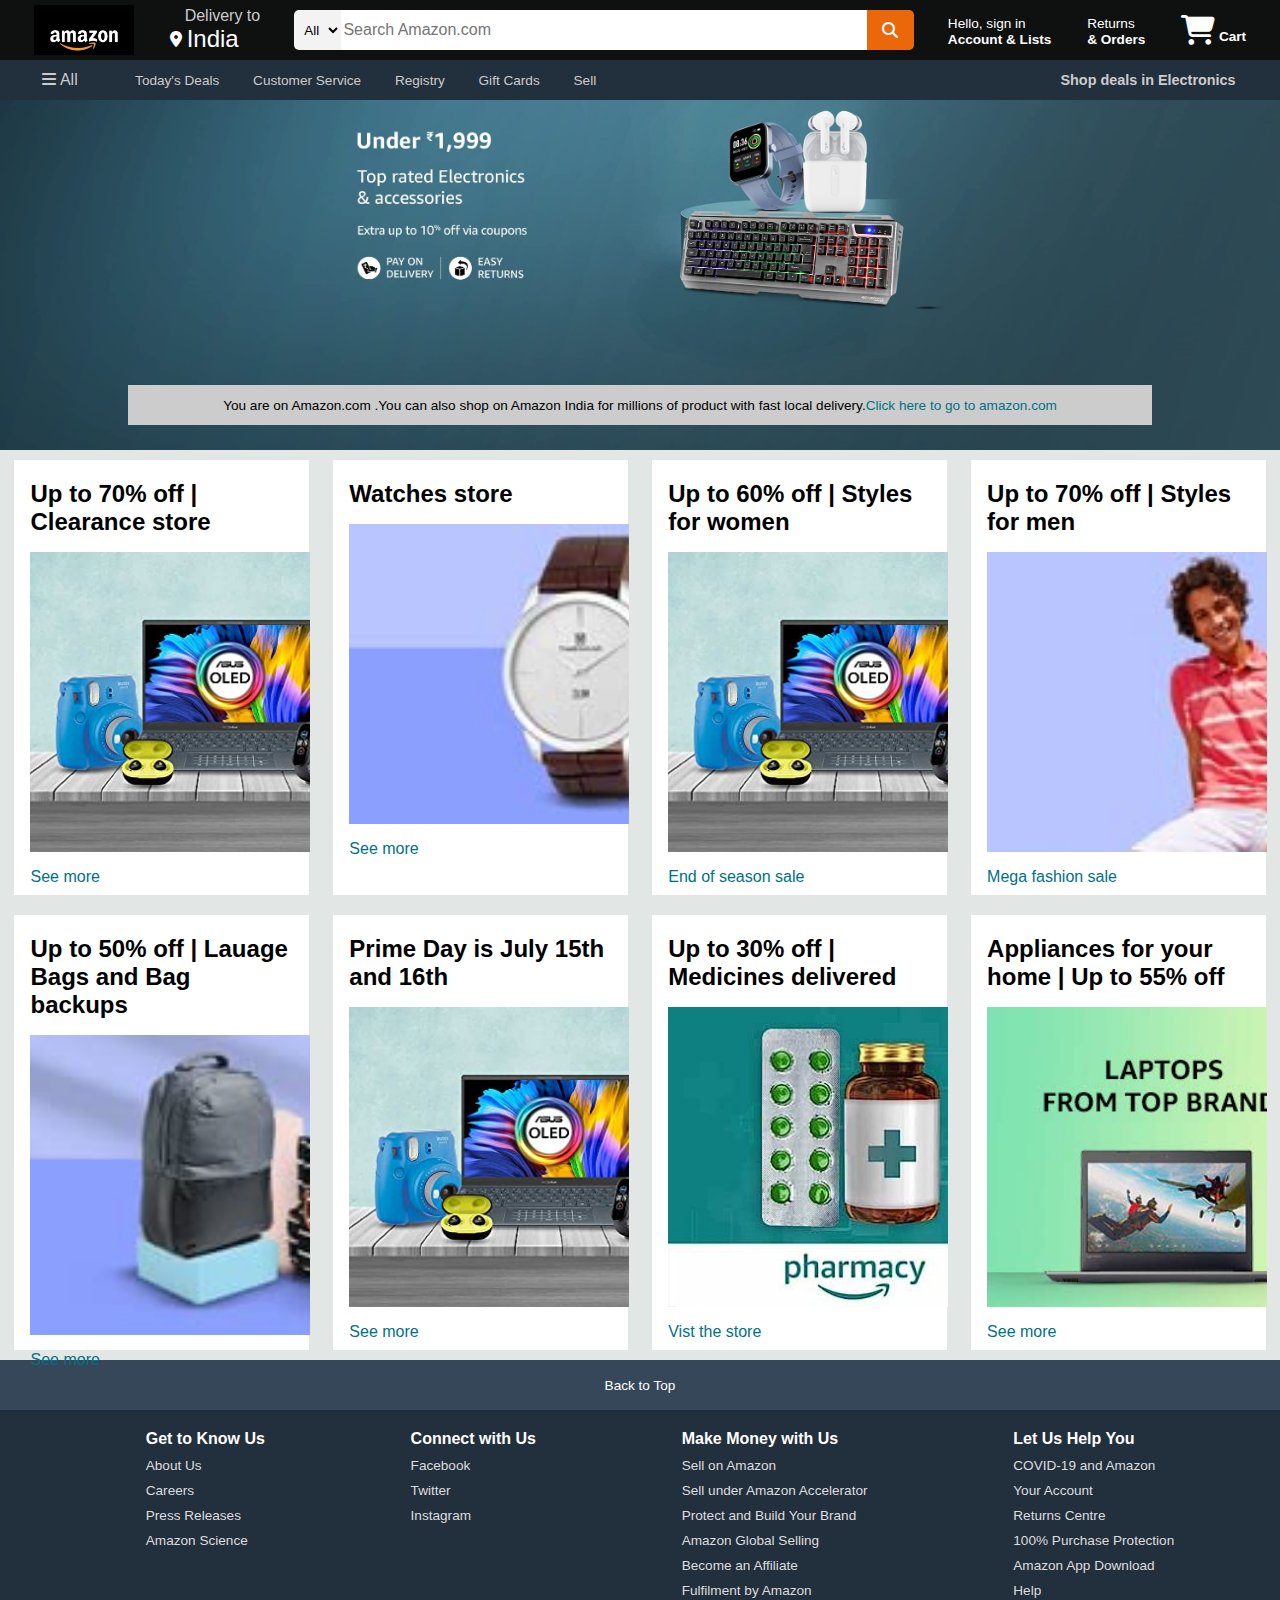
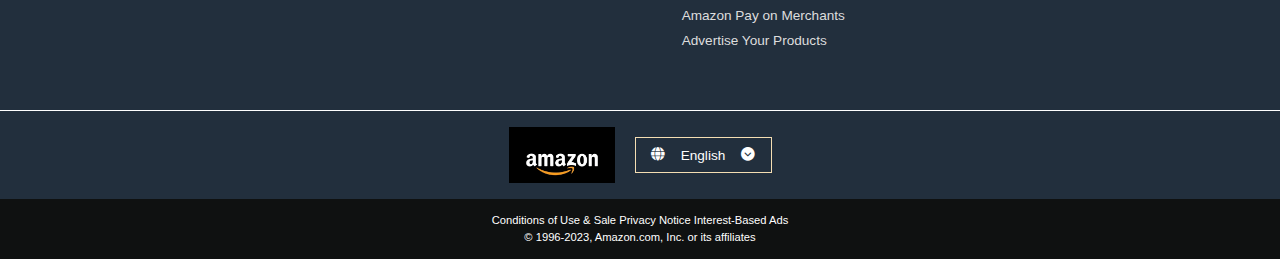
<file: Projects/index.html>
<!DOCTYPE html>
<html lang="en">
  <head>
    <meta charset="UTF-8" />
    <meta name="viewport" content="width=device-width, initial-scale=1.0" />
    <title>Amazon.com</title>
    <link
      rel="stylesheet"
      href="https://cdnjs.cloudflare.com/ajax/libs/font-awesome/6.4.0/css/all.min.css"
    />
    <link rel="stylesheet" href="style.css" />
  </head>
  <body>
    <header>
      <div class="navbar">
        <div class="navbar_logo border">
          <div class="logo"></div>
        </div>

        <div class="navbar-address border">
          <p class="add-first">Delivery to</p>
          <div class="add-icon">
            <i class="fa-solid fa-location-dot"></i>
            <p class="add-second">India</p>
          </div>
        </div>

        <div class="nav-search">
          <select class="search-select">
            <option>All</option>
          </select>
          <input placeholder="Search Amazon.com" class="search-input" />
          <div class="search-icon">
            <i class="fa-solid fa-magnifying-glass"></i>
          </div>
        </div>

        <div class="nav-signin border">
          <p><span>Hello, sign in</span></p>
          <p class="nav-account">Account & Lists</p>
        </div>

        <div class="nav-return border">
          <p><span>Returns</span></p>
          <p class="nav-orders">& Orders</p>
        </div>

        <div class="nav-cart border">
          <i class="fa-solid fa-cart-shopping"></i>
          Cart
        </div>
      </div>

      <div class="panel">
        <div class="panel-all">
          <i class="fa-solid fa-bars"></i>
          All
        </div>

        <div class="panel-option">
          <p>Today's Deals</p>
          <p>Customer Service</p>
          <p>Registry</p>
          <p>Gift Cards</p>
          <p>Sell</p>
        </div>

        <div class="panel-deals border">
          <p>Shop deals in Electronics</p>
        </div>
      </div>
    </header>
    <div class="hero-section">
      <div class="hero-msg">
        <p>
          You are on Amazon.com .You can also shop on Amazon India for millions
          of product with fast local delivery.
        </p>
        <a href=""> Click here to go to amazon.com</a>
      </div>
    </div>

    <div class="shop-section">
      <div class="box">
        <div class="box-container">
          <h2>Up to 70% off | Clearance store</h2>
          <div
            class="box-img"
            style="background-image: url('image9.jpg')"
          ></div>
          <p>See more</p>
        </div>
      </div>
      <div class="box">
        <div class="box-container">
          <h2>Watches store</h2>
          <div
            class="box-img"
            style="background-image: url('image7.jpg')"
          ></div>
          <p>See more</p>
        </div>
      </div>
      <div class="box">
        <div class="box-container">
          <h2>Up to 60% off | Styles for women</h2>
          <div
            class="box-img"
            style="background-image: url('image9.jpg')"
          ></div>
          <p>End of season sale</p>
        </div>
      </div>
      <div class="box">
        <div class="box-container">
          <h2>Up to 70% off | Styles for men</h2>
          <div
            class="box-img"
            style="background-image: url('image6.jpg')"
          ></div>
          <p>Mega fashion sale</p>
        </div>
      </div>
      <div class="box">
        <div class="box-container">
          <h2>Up to 50% off | Lauage Bags and Bag backups</h2>
          <div
            class="box-img"
            style="background-image: url('image5.jpg')"
          ></div>
          <p>See more</p>
        </div>
      </div>
      <div class="box">
        <div class="box-container">
          <h2>Prime Day is July 15th and 16th</h2>
          <div
            class="box-img"
            style="background-image: url('image9.jpg')"
          ></div>
          <p>See more</p>
        </div>
      </div>
      <div class="box">
        <div class="box-container">
          <h2>Up to 30% off | Medicines delivered</h2>
          <div
            class="box-img"
            style="background-image: url('pharmacy.jpg')"
          ></div>
          <p>Vist the store</p>
        </div>
      </div>
      <div class="box">
        <div class="box-container">
          <h2>Appliances for your home | Up to 55% off</h2>
          <div
            class="box-img"
            style="background-image: url('image10.jpg')"
          ></div>
          <p>See more</p>
        </div>
      </div>
    </div>

    <footer>
      <div class="footer-box1">Back to Top</div>
      <div class="footer-box2">
        <ul>
          <p>Get to Know Us</p>
          <a>About Us</a>
          <a>Careers</a>
          <a>Press Releases</a>
          <a>Amazon Science</a>
        </ul>
        <ul>
          <p>Connect with Us</p>
          <a>Facebook</a>
          <a>Twitter</a>
          <a>Instagram</a>
        </ul>
        <ul>
          <p>Make Money with Us</p>
          <a>Sell on Amazon</a>
          <a>Sell under Amazon Accelerator</a>
          <a>Protect and Build Your Brand</a>
          <a>Amazon Global Selling</a>
          <a>Become an Affiliate</a>
          <a>Fulfilment by Amazon</a>
          <a>Amazon Pay on Merchants</a>
          <a>Advertise Your Products</a>
        </ul>
        <ul>
          <p>Let Us Help You</p>
          <a>COVID-19 and Amazon</a>
          <a>Your Account</a>
          <a>Returns Centre</a>
          <a>100% Purchase Protection</a>
          <a>Amazon App Download</a>
          <a>Help</a>
        </ul>
      </div>
      <div class="footer-box3">
        <div class="footer-container">
          <div class="logo1"></div>
          <div class="lang">
            <i class="fa-solid fa-globe"></i>English<i
              class="fa-solid fa-circle-chevron-down"
            ></i>
          </div>
        </div>
      </div>
      <div class="footer-box4">
        <div class="pages">
          <a>Conditions of Use & Sale</a>
          <a>Privacy Notice</a>
          <a>Interest-Based Ads</a>
        </div>

        <div class="copyright">
          <a> © 1996-2023, Amazon.com, Inc. or its affiliates</a>
        </div>
      </div>
    </footer>
  </body>
</html>
</file>
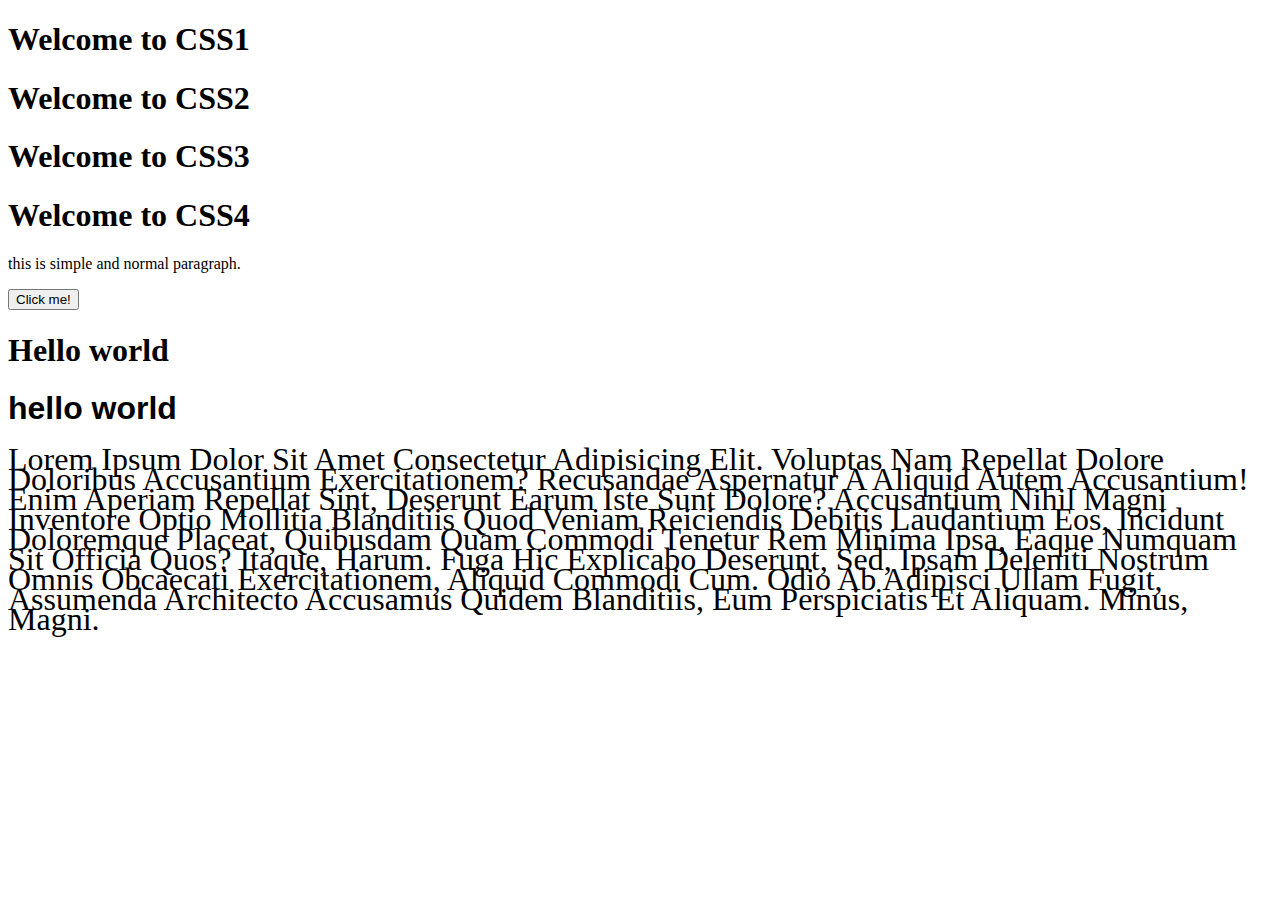
<file: HTML and CSS/CSS/index.html>
<!DOCTYPE html>
<html lang="en">
  <head>
    <meta charset="UTF-8" />
    <meta name="viewport" content="width=device-width, initial-scale=1.0" />
    <title>CSS Document</title>
    <link rel="stylesheet" href="style.css">   <!-- external css-->
    <!-- <style>
        h3{
            color:chocolate;
        }
    </style> -->
  </head>
  <body>
    <!--<h1 style="color:blue">Welcome to CSS </h1>   -->
    <!--inline style CSS-->
    <h1 id = "css1">Welcome to CSS1</h1>
    <h1 id = "css2">Welcome to CSS2</h1>
    <h1 class = "myclass">Welcome to CSS3</h1>
    <h1 class = "myclass">Welcome to CSS4</h1> 


    <p>this is simple and normal paragraph.</p>
    <button>Click me!</button>

    <h1 style="font-weight: bolder;">Hello world</h1>
    <h1 style="font-family: Arial, Helvetica, sans-serif;">hello world</h1>

    <h1 style="line-height: 20px;font-weight: lighter;text-transform:capitalize">Lorem ipsum dolor sit amet consectetur adipisicing elit. Voluptas nam repellat dolore doloribus accusantium exercitationem? Recusandae aspernatur a aliquid autem accusantium! Enim aperiam repellat sint, deserunt earum iste sunt dolore?
    Accusantium nihil magni inventore optio mollitia blanditiis quod veniam reiciendis debitis laudantium eos, incidunt doloremque placeat, quibusdam quam commodi tenetur rem minima ipsa, eaque numquam sit officia quos? Itaque, harum.
    Fuga hic explicabo deserunt, sed, ipsam deleniti nostrum omnis obcaecati exercitationem, aliquid commodi cum. Odio ab adipisci ullam fugit, assumenda architecto accusamus quidem blanditiis, eum perspiciatis et aliquam. Minus, magni.</h1>
  </body>
</html>
</file>
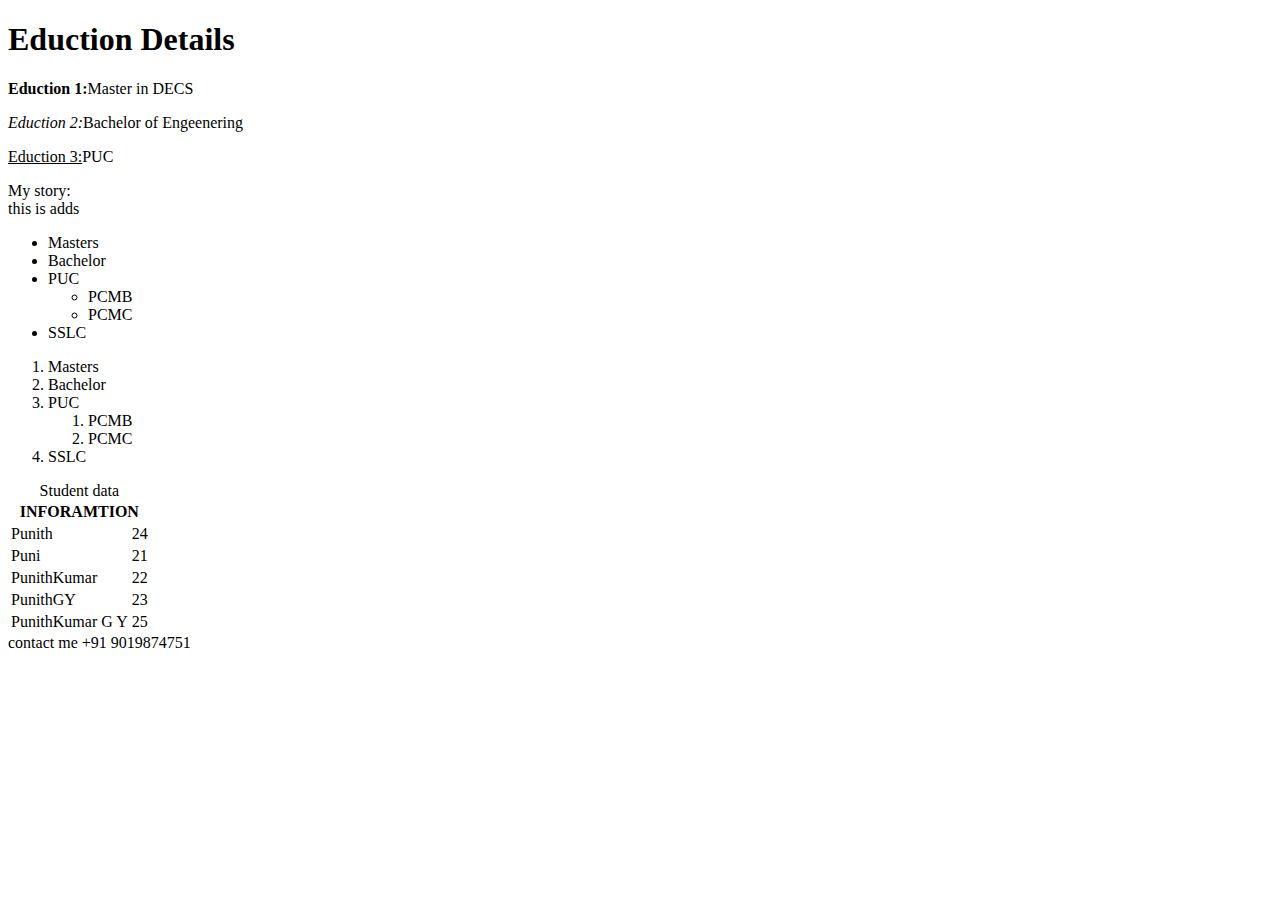
<file: HTML and CSS/Eduction.html>
<!DOCTYPE html>
<html lang="en">
<head>
    <meta charset="UTF-8">
    <meta name="viewport" content="width=device-width, initial-scale=1.0">
    <title>Eduction</title>
</head>
<body>
    <header><h1>Eduction Details</h1></header>
    <main>
    <section><p><b>Eduction 1:</b>Master in DECS</p></section>
    <section><p><i>Eduction 2:</i>Bachelor of Engeenering</p></section>
    <section><p><u>Eduction 3:</u>PUC</p></section>
    <article>My story: </article>
    <aside>this is adds</aside>

    <ul>
        <li>Masters</li>
        <li>Bachelor</li>
        <li>PUC</li>
           <ul>
               <li>PCMB</li>
               <li>PCMC</li>
           </ul>
        <li>SSLC</li>
    </ul>

    <ol>
        <li>Masters</li>
        <li>Bachelor</li>
        <li>PUC</li>
            <ol>
                <li>PCMB</li>
                <li>PCMC</li>
            </ol>
        <li>SSLC</li>
    </ol>

    
    <table>
        <caption>Student data</caption>
        <thead>
        <tr>
            <th colspan="2">INFORAMTION </th>
        </tr>
        </thead>
        <tbody>
        <tr>
            <td>Punith</td>
            <td>24</td>
        </tr>

        <tr>
            <td>Puni</td>
            <td>21</td>
        </tr>
        <tr>
            <td>PunithKumar</td>
            <td>22</td>
        </tr>
        <tr>
            <td>PunithGY</td>
            <td>23</td>
        </tr>
        <tr>
            <td>PunithKumar G Y</td>
            <td>25</td>
        </tr>
        </tbody>
    </table>

    </main>

    <footer>contact me +91 9019874751</footer>

</body>
</html>
</file>
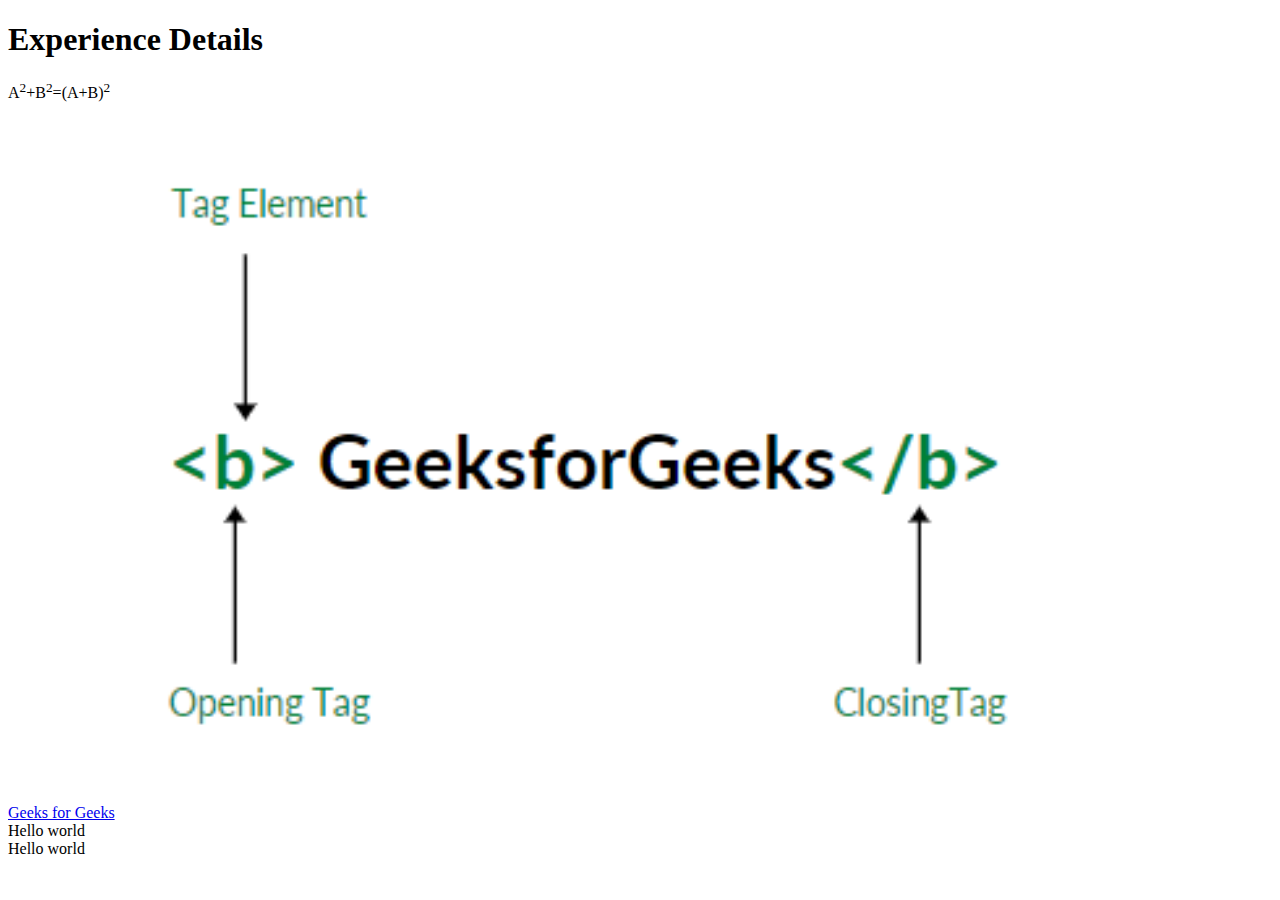
<file: HTML and CSS/Experience.html>
<!DOCTYPE html>
<html lang="en">
<head>
    <meta charset="UTF-8">
    <meta name="viewport" content="width=device-width, initial-scale=1.0">
    <title>Experience</title>
</head>
<body>
    <h1>Experience Details</h1>
    <p>A<sup>2</sup>+B<sup>2</sup>=(A+B)<sup>2</sup></p>
    <a href="https://www.geeksforgeeks.org/" target="_main" >Geeks for Geeks</a>
    <a href="https://www.geeksforgeeks.org/" target="_main"><img src = "htmltag.png" height=700px></a>
    <div>
        Hello world
    </div>

    <span>
        Hello world
    </span>
</body>
</html>
</file>
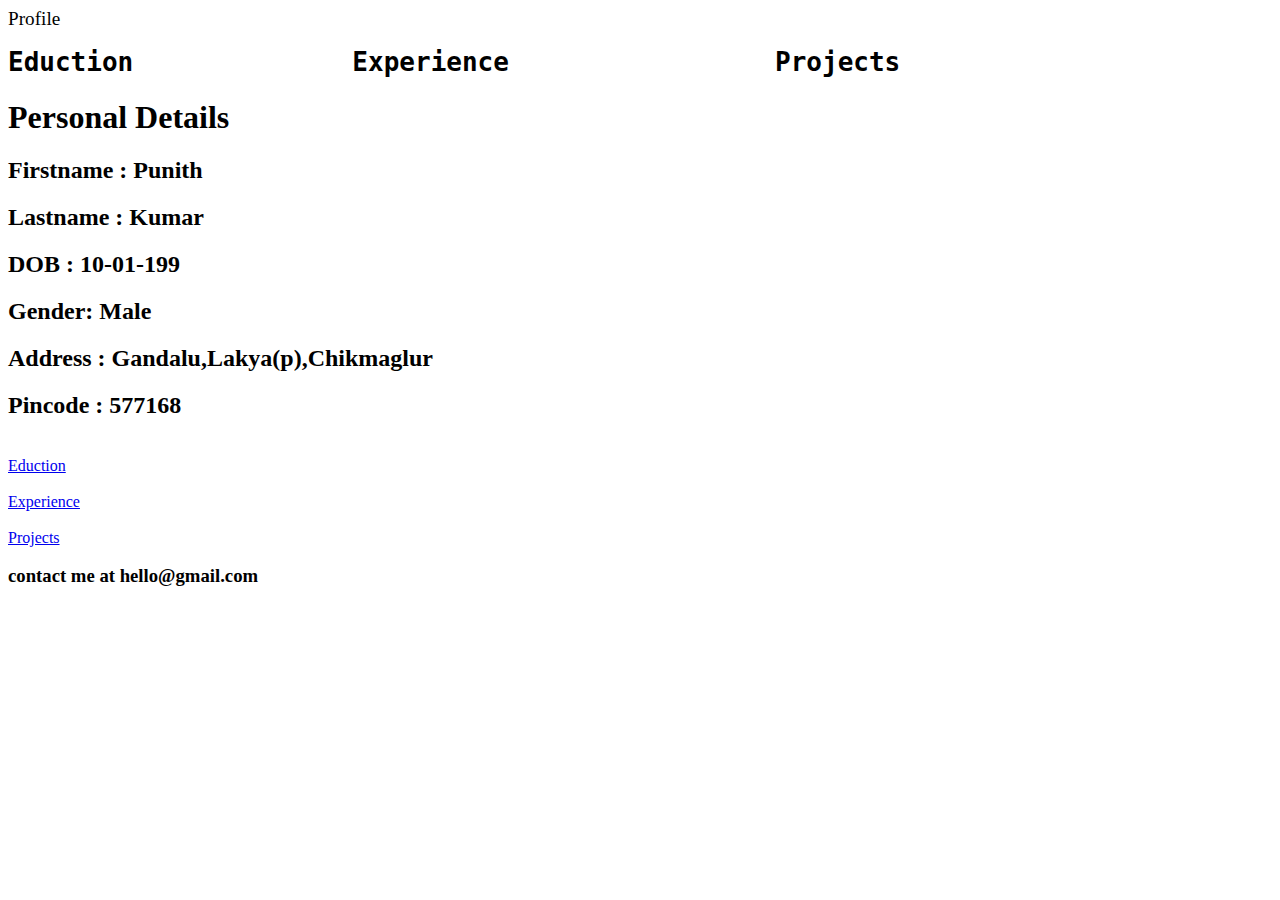
<file: HTML and CSS/Profile.html>
<!DOCTYPE html>
<html lang="en">
<head>
    <meta charset="UTF-8">
    <meta name="viewport" content="width=device-width, initial-scale=1.0">
    <title>My Document</title>
</head>
<body>
    <big>Profile</big>
    <br>
    <header>
        <pre><h1>Eduction              Experience                 Projects    </h1></pre>
    </header>
    
    <h1>Personal Details</h1>
    <h2>Firstname : Punith</h2>
    <h2>Lastname : Kumar</h2>
    <h2>DOB : 10-01-199</h2>
    <h2>Gender: Male</h2>
    <h2>Address : Gandalu,Lakya(p),Chikmaglur</h2>
    <h2>Pincode : 577168</h2>
    <br>
    <a href="Eduction.html">Eduction</a>
    <br>
    <br>
    <a href="Experience.html">Experience</a>
    <br>
    <br>
    <a href="Projects.html" >Projects</a>
    

    <footer>
        <h3>contact me at hello@gmail.com</h3>
    </footer>
    

</body>
</html>
</file>
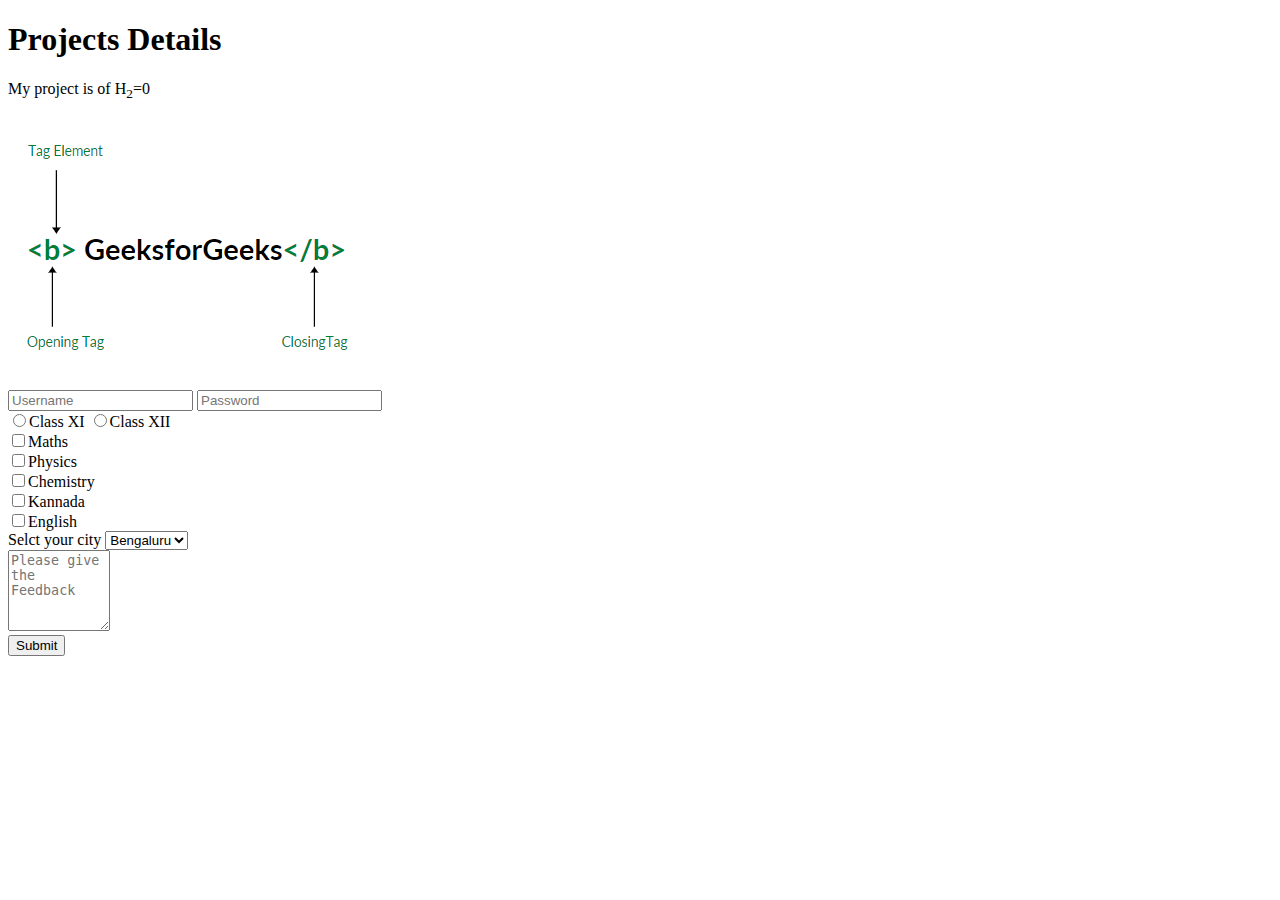
<file: HTML and CSS/Projects.html>
<!DOCTYPE html>
<html lang="en">
  <head>
    <meta charset="UTF-8" />
    <meta name="viewport" content="width=device-width, initial-scale=1.0" />
    <title>Projects</title>
  </head>
  <body>
    <h1>Projects Details</h1>
    <p>My project is of H<sub>2</sub>=0</p>
    <img src="htmltag.png" alt="Image" />

    <form action="/action.php">
      <input type="Text" placeholder="Username" />
      <input type="password" placeholder="Password" /><br />

      <label for="100">
        <input type="radio" value="class XI" name="class" id="100" />Class XI
      </label>
      <label for="1">
        <input type="radio" value="class XII" name="class" id="1" />Class XII </label
      ><br />

      <label for="id">
        <input type="checkbox" value="maths" name="Subject" id="id" />Maths
      </label>
      <br />
      <label for="idp">
        <input type="checkbox" value="Physics" name="Subject" id="idp" />Physics
      </label>
      <br />
      <label for="idc">
        <input
          type="checkbox"
          value="Chemistry"
          name="Subject"
          id="idc"
        />Chemistry
      </label>
      <br />
      <label for="idk">
        <input type="checkbox" value="Kannada" name="Subject" id="idk" />Kannada
      </label>
      <br />
      <label for="ide">
        <input type="checkbox" value="English" name="Subject" id="ide" />English
      </label>
      <br />
      Selct your city
      <select name="city">
        <option value="Bengaluru">Bengaluru</option>
        <option value="Delhi">Delhi</option>
        <option value="Mumbai">Mumbai</option>
        <option value="Goa">Goa</option>
      </select>
      <br />
      <textarea
        name="Feedback"
        id="1"
        placeholder="Please give the Feedback"
        rows="5"
        cols="10"
      ></textarea>
      <br />
      <input type="submit" value="Submit" />
    </form>
    <br />
  </body>
</html>
</file>
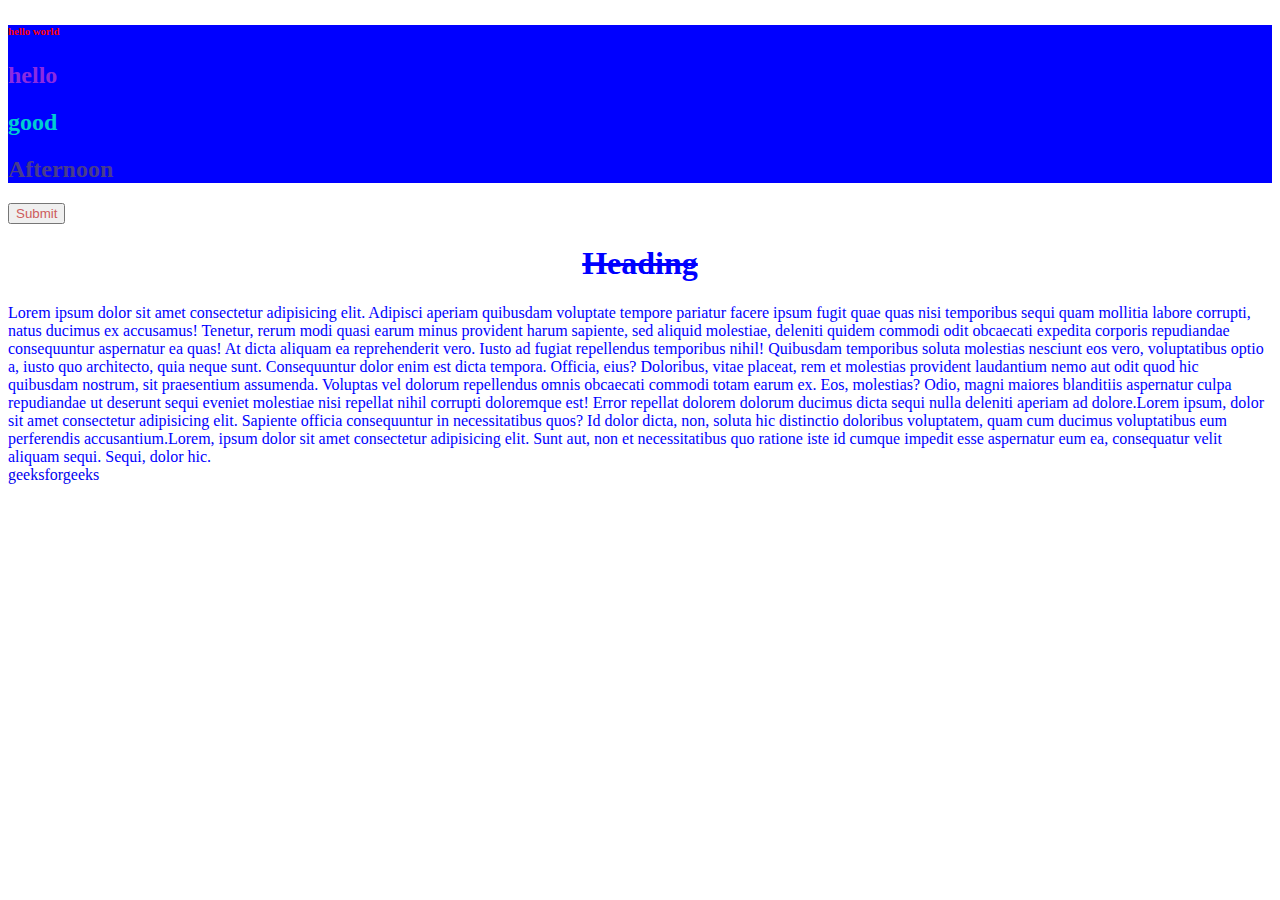
<file: HTML and CSS/CSS/project.html>
<!DOCTYPE html>
<html lang="en">
<head>
    <meta charset="UTF-8">
    <meta name="viewport" content="width=device-width, initial-scale=1.0">
    <title>CSS Project1</title>
    <link rel="stylesheet" href="style.css">
</head>
<body>
    <div class = "box">
        <h6>hello world</h6>

    
        <!-- <input type="text" placeholder="type here"  class = "box"> -->
    <!-- <h1 style="color: blueviolet;">  
        Hello world
    </h1> -->
    <h2 class="h1">hello</h2>
    <h2 class ="h2">good</h2>
    <h2 id = "h5">Afternoon</h2>
    </div>
    <input type="button" value="Submit" class="btn">
    <div id = "cls">
        <h1 class = "lorem">Heading</h1>
        <h5></h5>Lorem ipsum dolor sit amet consectetur adipisicing elit. Adipisci aperiam quibusdam voluptate tempore pariatur facere ipsum fugit quae quas nisi temporibus sequi quam mollitia labore corrupti, natus ducimus ex accusamus!
        Tenetur, rerum modi quasi earum minus provident harum sapiente, sed aliquid molestiae, deleniti quidem commodi odit obcaecati expedita corporis repudiandae consequuntur aspernatur ea quas! At dicta aliquam ea reprehenderit vero.
        Iusto ad fugiat repellendus temporibus nihil! Quibusdam temporibus soluta molestias nesciunt eos vero, voluptatibus optio a, iusto quo architecto, quia neque sunt. Consequuntur dolor enim est dicta tempora. Officia, eius?
        Doloribus, vitae placeat, rem et molestias provident laudantium nemo aut odit quod hic quibusdam nostrum, sit praesentium assumenda. Voluptas vel dolorum repellendus omnis obcaecati commodi totam earum ex. Eos, molestias?
        Odio, magni maiores blanditiis aspernatur culpa repudiandae ut deserunt sequi eveniet molestiae nisi repellat nihil corrupti doloremque est! Error repellat dolorem dolorum ducimus dicta sequi nulla deleniti aperiam ad dolore.Lorem ipsum, dolor sit amet consectetur adipisicing elit. Sapiente officia consequuntur in necessitatibus quos? Id dolor dicta, non, soluta hic distinctio doloribus voluptatem, quam cum ducimus voluptatibus eum perferendis accusantium.Lorem, ipsum dolor sit amet consectetur adipisicing elit. Sunt aut, non et necessitatibus quo ratione iste id cumque impedit esse aspernatur eum ea, consequatur velit aliquam sequi. Sequi, dolor hic.</h5>
    </div>
    <a href="https://www.geeksforgeeks.org/">geeksforgeeks</a>
</body>
<style>
    .btn{
      color:indianred;
    }
</style>
</html>
</file>
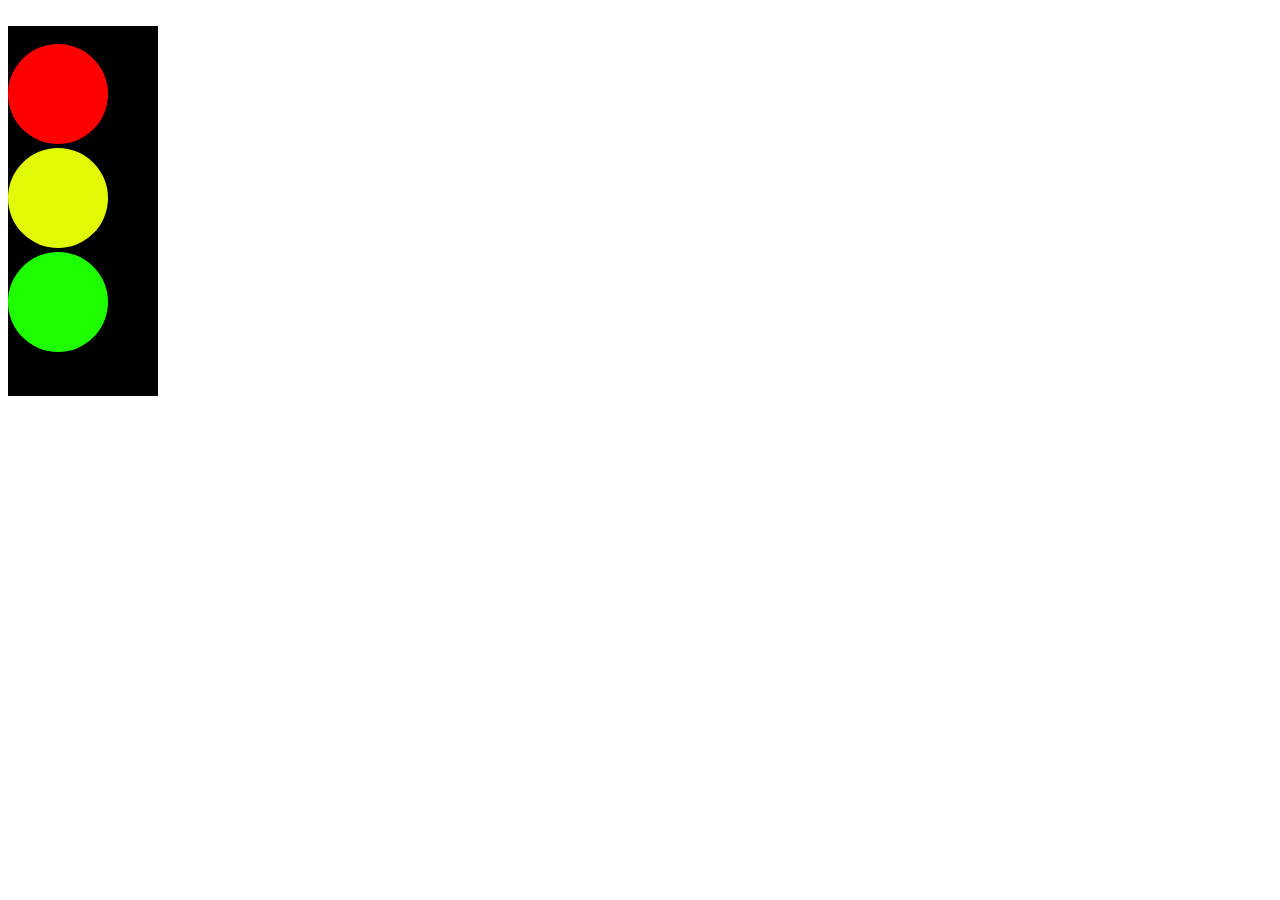
<file: HTML and CSS/CSS/project1.html>
<!DOCTYPE html>
<html lang="en">
<head>
    <meta charset="UTF-8">
    <meta name="viewport" content="width=device-width, initial-scale=1.0">
    <title>CSS Project 2</title>
    <link rel="stylesheet" href="style1.css">
</head>
<body>
    <!-- <h1 class="hy">Heading</h1>
    <div id="outer">outer<br>
        <div id = "inner">inner<br>
        </div>
    </div> -->
    <br>
    <div class="box"><br>
        <div class="traffic">
        </div><br>
        <div class="traffic1"> 
        </div><br>
        <div class="traffic2">  
        </div>
    </div>
</body>
</html>
</file>
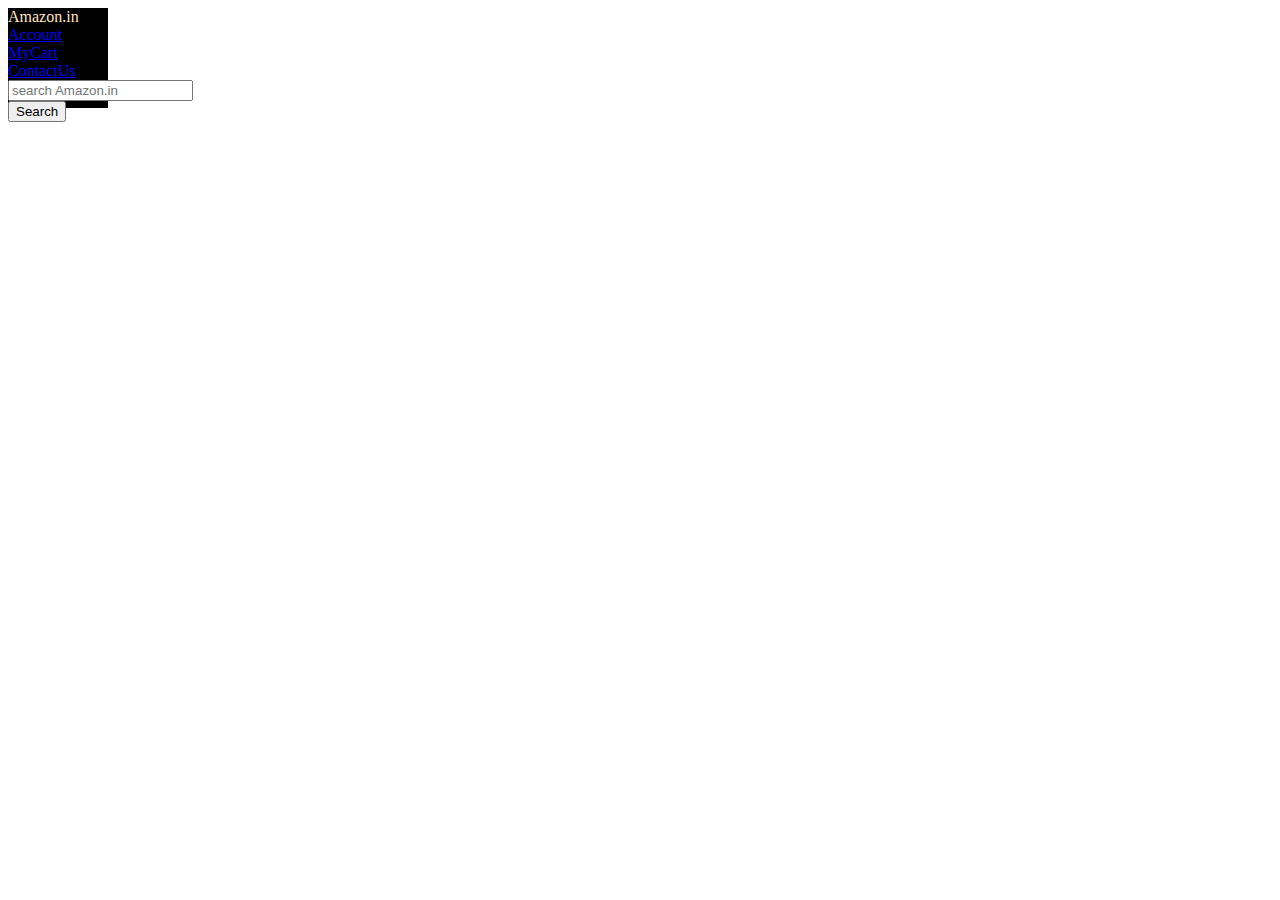
<file: HTML and CSS/CSS/project2.html>
<!DOCTYPE html>
<html lang="en">
<head>
    <meta charset="UTF-8">
    <meta name="viewport" content="width=device-width, initial-scale=1.0">
    <title>Amazon</title>
    <link rel="stylesheet" href="style1.css">

</head>
<body>
    <div id="navbar">
        <a id="logo">Amazon.in</h5>
        <a href="#">Account</a>  
        <a href="#" >MyCart</a> 
        <a href="#">ContactUs</a> 
            <input placeholder="search Amazon.in">
            <button>Search</button>
    </div>
</body>
</html>
</file>
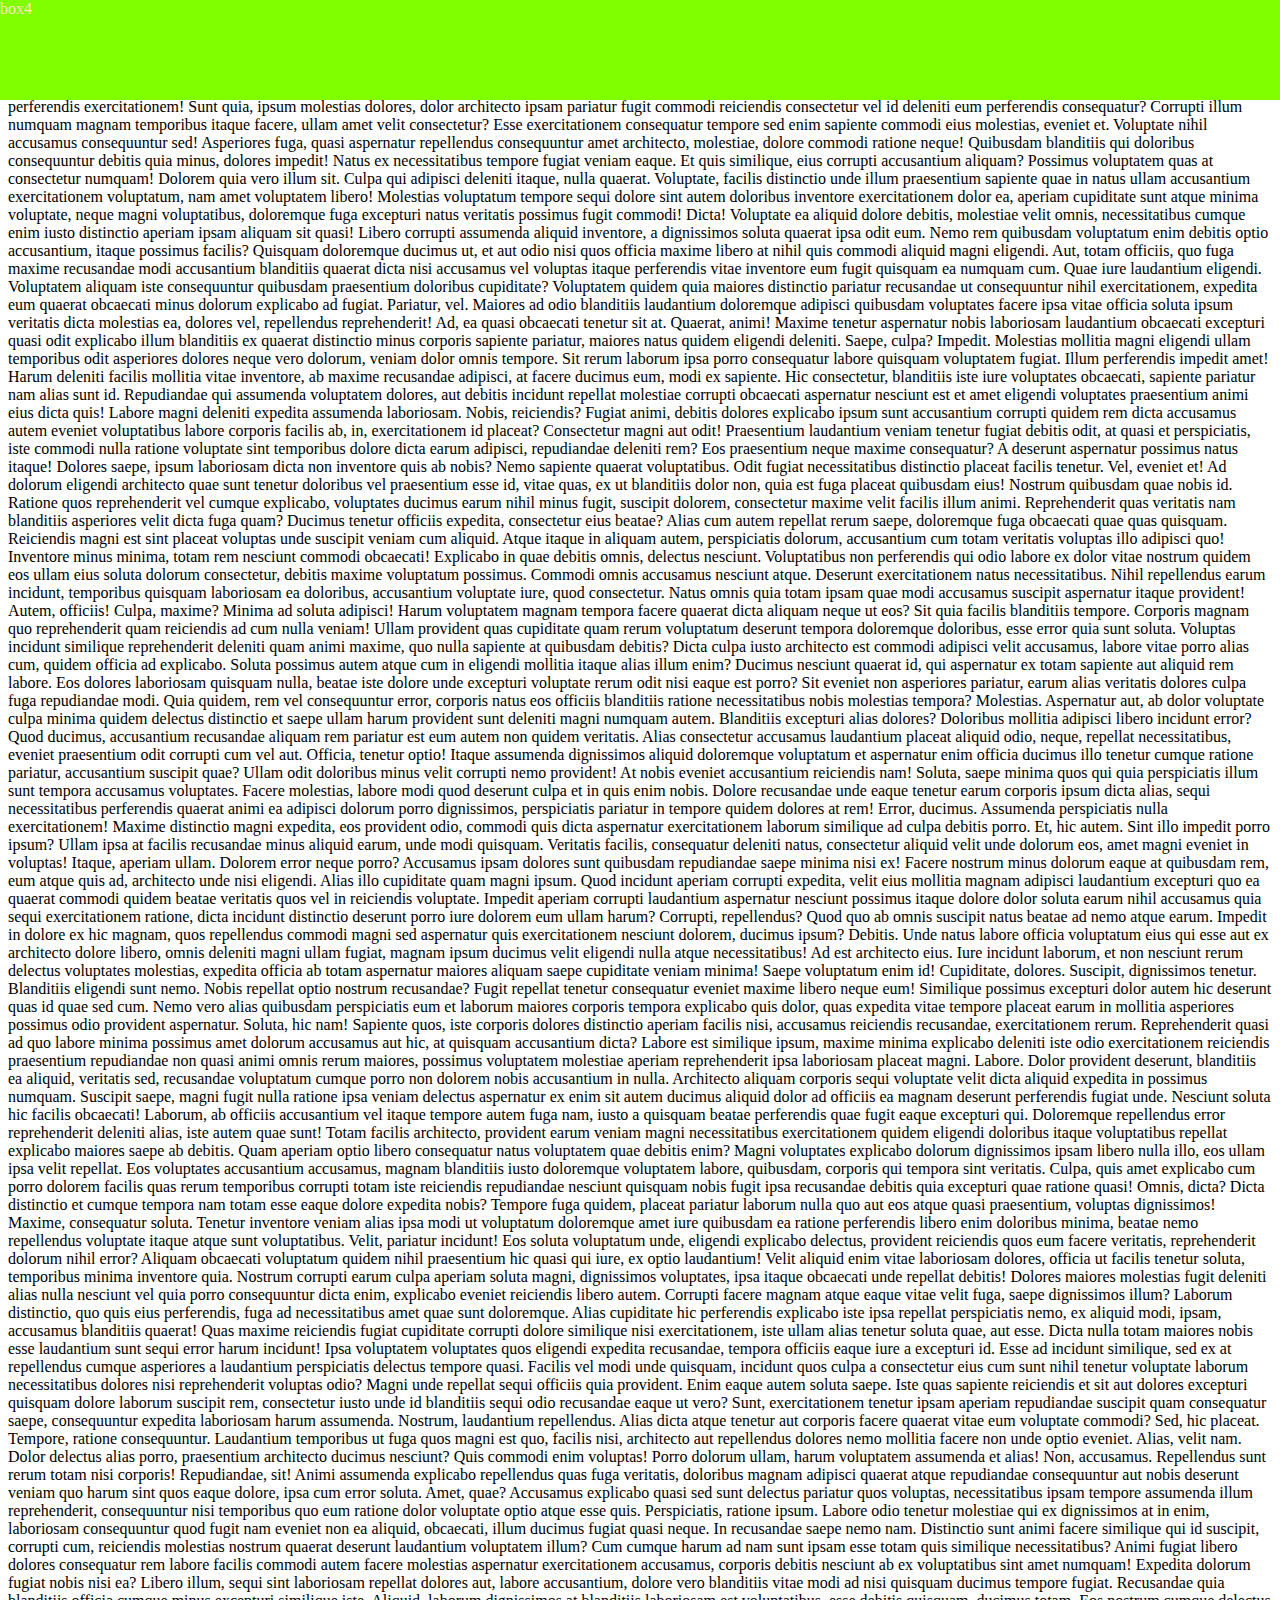
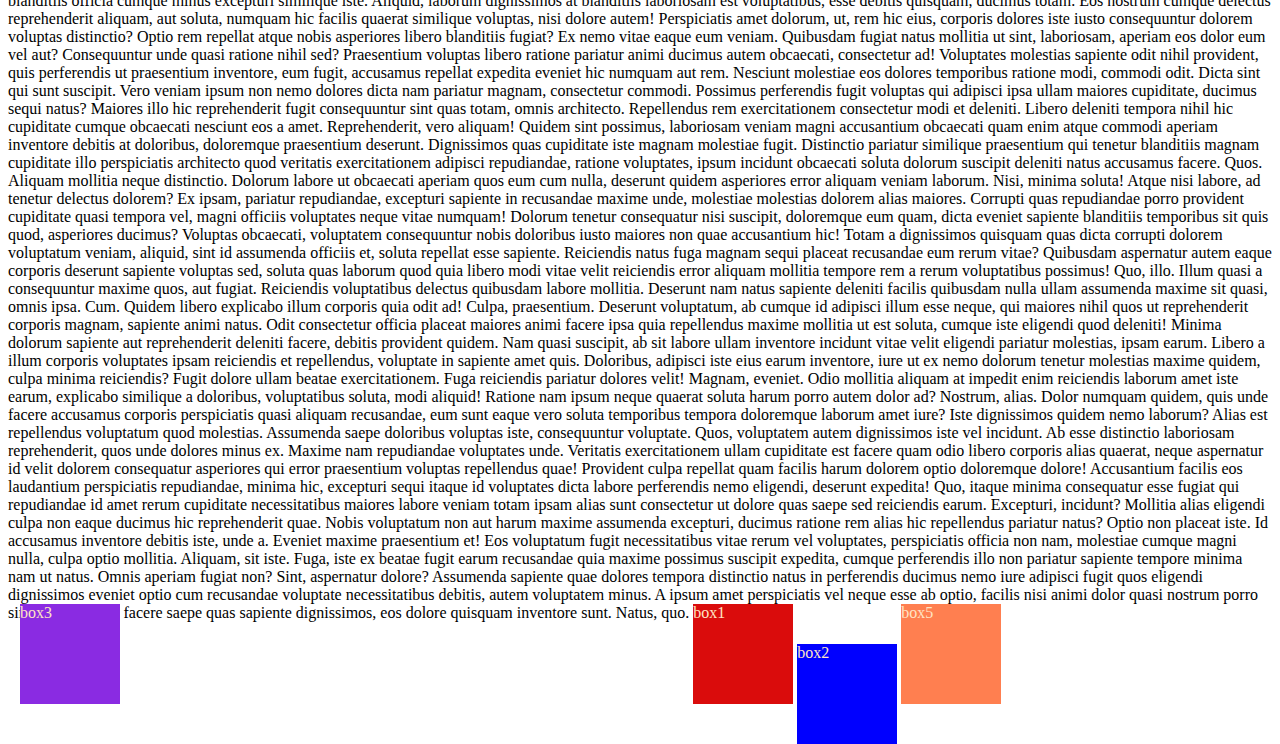
<file: HTML and CSS/CSS/project3.html>
<!DOCTYPE html>
<html lang="en">
<head>
    <meta charset="UTF-8">
    <meta name="viewport" content="width=device-width, initial-scale=1.0">
    <title>Project3 Document</title>
    <link rel="stylesheet" href="style1.css">

</head>
<body>
    <h1>Postion Playground</h1> 
    Lorem ipsum dolor sit amet consectetur adipisicing elit. Veritatis est esse rem sint placeat. Impedit, soluta voluptatum. Tenetur ex enim autem sint pariatur in numquam accusantium? Omnis fuga perferendis exercitationem!
    Sunt quia, ipsum molestias dolores, dolor architecto ipsam pariatur fugit commodi reiciendis consectetur vel id deleniti eum perferendis consequatur? Corrupti illum numquam magnam temporibus itaque facere, ullam amet velit consectetur?
    Esse exercitationem consequatur tempore sed enim sapiente commodi eius molestias, eveniet et. Voluptate nihil accusamus consequuntur sed! Asperiores fuga, quasi aspernatur repellendus consequuntur amet architecto, molestiae, dolore commodi ratione neque!
    Quibusdam blanditiis qui doloribus consequuntur debitis quia minus, dolores impedit! Natus ex necessitatibus tempore fugiat veniam eaque. Et quis similique, eius corrupti accusantium aliquam? Possimus voluptatem quas at consectetur numquam!
    Dolorem quia vero illum sit. Culpa qui adipisci deleniti itaque, nulla quaerat. Voluptate, facilis distinctio unde illum praesentium sapiente quae in natus ullam accusantium exercitationem voluptatum, nam amet voluptatem libero!
    Molestias voluptatum tempore sequi dolore sint autem doloribus inventore exercitationem dolor ea, aperiam cupiditate sunt atque minima voluptate, neque magni voluptatibus, doloremque fuga excepturi natus veritatis possimus fugit commodi! Dicta!
    Voluptate ea aliquid dolore debitis, molestiae velit omnis, necessitatibus cumque enim iusto distinctio aperiam ipsam aliquam sit quasi! Libero corrupti assumenda aliquid inventore, a dignissimos soluta quaerat ipsa odit eum.
    Nemo rem quibusdam voluptatum enim debitis optio accusantium, itaque possimus facilis? Quisquam doloremque ducimus ut, et aut odio nisi quos officia maxime libero at nihil quis commodi aliquid magni eligendi.
    Aut, totam officiis, quo fuga maxime recusandae modi accusantium blanditiis quaerat dicta nisi accusamus vel voluptas itaque perferendis vitae inventore eum fugit quisquam ea numquam cum. Quae iure laudantium eligendi.
    Voluptatem aliquam iste consequuntur quibusdam praesentium doloribus cupiditate? Voluptatem quidem quia maiores distinctio pariatur recusandae ut consequuntur nihil exercitationem, expedita eum quaerat obcaecati minus dolorum explicabo ad fugiat. Pariatur, vel.
    Maiores ad odio blanditiis laudantium doloremque adipisci quibusdam voluptates facere ipsa vitae officia soluta ipsum veritatis dicta molestias ea, dolores vel, repellendus reprehenderit! Ad, ea quasi obcaecati tenetur sit at.
    Quaerat, animi! Maxime tenetur aspernatur nobis laboriosam laudantium obcaecati excepturi quasi odit explicabo illum blanditiis ex quaerat distinctio minus corporis sapiente pariatur, maiores natus quidem eligendi deleniti. Saepe, culpa? Impedit.
    Molestias mollitia magni eligendi ullam temporibus odit asperiores dolores neque vero dolorum, veniam dolor omnis tempore. Sit rerum laborum ipsa porro consequatur labore quisquam voluptatem fugiat. Illum perferendis impedit amet!
    Harum deleniti facilis mollitia vitae inventore, ab maxime recusandae adipisci, at facere ducimus eum, modi ex sapiente. Hic consectetur, blanditiis iste iure voluptates obcaecati, sapiente pariatur nam alias sunt id.
    Repudiandae qui assumenda voluptatem dolores, aut debitis incidunt repellat molestiae corrupti obcaecati aspernatur nesciunt est et amet eligendi voluptates praesentium animi eius dicta quis! Labore magni deleniti expedita assumenda laboriosam.
    Nobis, reiciendis? Fugiat animi, debitis dolores explicabo ipsum sunt accusantium corrupti quidem rem dicta accusamus autem eveniet voluptatibus labore corporis facilis ab, in, exercitationem id placeat? Consectetur magni aut odit!
    Praesentium laudantium veniam tenetur fugiat debitis odit, at quasi et perspiciatis, iste commodi nulla ratione voluptate sint temporibus dolore dicta earum adipisci, repudiandae deleniti rem? Eos praesentium neque maxime consequatur?
    A deserunt aspernatur possimus natus itaque! Dolores saepe, ipsum laboriosam dicta non inventore quis ab nobis? Nemo sapiente quaerat voluptatibus. Odit fugiat necessitatibus distinctio placeat facilis tenetur. Vel, eveniet et!
    Ad dolorum eligendi architecto quae sunt tenetur doloribus vel praesentium esse id, vitae quas, ex ut blanditiis dolor non, quia est fuga placeat quibusdam eius! Nostrum quibusdam quae nobis id.
    Ratione quos reprehenderit vel cumque explicabo, voluptates ducimus earum nihil minus fugit, suscipit dolorem, consectetur maxime velit facilis illum animi. Reprehenderit quas veritatis nam blanditiis asperiores velit dicta fuga quam?
    Ducimus tenetur officiis expedita, consectetur eius beatae? Alias cum autem repellat rerum saepe, doloremque fuga obcaecati quae quas quisquam. Reiciendis magni est sint placeat voluptas unde suscipit veniam cum aliquid.
    Atque itaque in aliquam autem, perspiciatis dolorum, accusantium cum totam veritatis voluptas illo adipisci quo! Inventore minus minima, totam rem nesciunt commodi obcaecati! Explicabo in quae debitis omnis, delectus nesciunt.
    Voluptatibus non perferendis qui odio labore ex dolor vitae nostrum quidem eos ullam eius soluta dolorum consectetur, debitis maxime voluptatum possimus. Commodi omnis accusamus nesciunt atque. Deserunt exercitationem natus necessitatibus.
    Nihil repellendus earum incidunt, temporibus quisquam laboriosam ea doloribus, accusantium voluptate iure, quod consectetur. Natus omnis quia totam ipsam quae modi accusamus suscipit aspernatur itaque provident! Autem, officiis! Culpa, maxime?
    Minima ad soluta adipisci! Harum voluptatem magnam tempora facere quaerat dicta aliquam neque ut eos? Sit quia facilis blanditiis tempore. Corporis magnam quo reprehenderit quam reiciendis ad cum nulla veniam!
    Ullam provident quas cupiditate quam rerum voluptatum deserunt tempora doloremque doloribus, esse error quia sunt soluta. Voluptas incidunt similique reprehenderit deleniti quam animi maxime, quo nulla sapiente at quibusdam debitis?
    Dicta culpa iusto architecto est commodi adipisci velit accusamus, labore vitae porro alias cum, quidem officia ad explicabo. Soluta possimus autem atque cum in eligendi mollitia itaque alias illum enim?
    Ducimus nesciunt quaerat id, qui aspernatur ex totam sapiente aut aliquid rem labore. Eos dolores laboriosam quisquam nulla, beatae iste dolore unde excepturi voluptate rerum odit nisi eaque est porro?
    Sit eveniet non asperiores pariatur, earum alias veritatis dolores culpa fuga repudiandae modi. Quia quidem, rem vel consequuntur error, corporis natus eos officiis blanditiis ratione necessitatibus nobis molestias tempora? Molestias.
    Aspernatur aut, ab dolor voluptate culpa minima quidem delectus distinctio et saepe ullam harum provident sunt deleniti magni numquam autem. Blanditiis excepturi alias dolores? Doloribus mollitia adipisci libero incidunt error?
    Quod ducimus, accusantium recusandae aliquam rem pariatur est eum autem non quidem veritatis. Alias consectetur accusamus laudantium placeat aliquid odio, neque, repellat necessitatibus, eveniet praesentium odit corrupti cum vel aut.
    Officia, tenetur optio! Itaque assumenda dignissimos aliquid doloremque voluptatum et aspernatur enim officia ducimus illo tenetur cumque ratione pariatur, accusantium suscipit quae? Ullam odit doloribus minus velit corrupti nemo provident!
    At nobis eveniet accusantium reiciendis nam! Soluta, saepe minima quos qui quia perspiciatis illum sunt tempora accusamus voluptates. Facere molestias, labore modi quod deserunt culpa et in quis enim nobis.
    Dolore recusandae unde eaque tenetur earum corporis ipsum dicta alias, sequi necessitatibus perferendis quaerat animi ea adipisci dolorum porro dignissimos, perspiciatis pariatur in tempore quidem dolores at rem! Error, ducimus.
    Assumenda perspiciatis nulla exercitationem! Maxime distinctio magni expedita, eos provident odio, commodi quis dicta aspernatur exercitationem laborum similique ad culpa debitis porro. Et, hic autem. Sint illo impedit porro ipsum?
    Ullam ipsa at facilis recusandae minus aliquid earum, unde modi quisquam. Veritatis facilis, consequatur deleniti natus, consectetur aliquid velit unde dolorum eos, amet magni eveniet in voluptas! Itaque, aperiam ullam.
    Dolorem error neque porro? Accusamus ipsam dolores sunt quibusdam repudiandae saepe minima nisi ex! Facere nostrum minus dolorum eaque at quibusdam rem, eum atque quis ad, architecto unde nisi eligendi.
    Alias illo cupiditate quam magni ipsum. Quod incidunt aperiam corrupti expedita, velit eius mollitia magnam adipisci laudantium excepturi quo ea quaerat commodi quidem beatae veritatis quos vel in reiciendis voluptate.
    Impedit aperiam corrupti laudantium aspernatur nesciunt possimus itaque dolore dolor soluta earum nihil accusamus quia sequi exercitationem ratione, dicta incidunt distinctio deserunt porro iure dolorem eum ullam harum? Corrupti, repellendus?
    Quod quo ab omnis suscipit natus beatae ad nemo atque earum. Impedit in dolore ex hic magnam, quos repellendus commodi magni sed aspernatur quis exercitationem nesciunt dolorem, ducimus ipsum? Debitis.
    Unde natus labore officia voluptatum eius qui esse aut ex architecto dolore libero, omnis deleniti magni ullam fugiat, magnam ipsum ducimus velit eligendi nulla atque necessitatibus! Ad est architecto eius.
    Iure incidunt laborum, et non nesciunt rerum delectus voluptates molestias, expedita officia ab totam aspernatur maiores aliquam saepe cupiditate veniam minima! Saepe voluptatum enim id! Cupiditate, dolores. Suscipit, dignissimos tenetur.
    Blanditiis eligendi sunt nemo. Nobis repellat optio nostrum recusandae? Fugit repellat tenetur consequatur eveniet maxime libero neque eum! Similique possimus excepturi dolor autem hic deserunt quas id quae sed cum.
    Nemo vero alias quibusdam perspiciatis eum et laborum maiores corporis tempora explicabo quis dolor, quas expedita vitae tempore placeat earum in mollitia asperiores possimus odio provident aspernatur. Soluta, hic nam!
    Sapiente quos, iste corporis dolores distinctio aperiam facilis nisi, accusamus reiciendis recusandae, exercitationem rerum. Reprehenderit quasi ad quo labore minima possimus amet dolorum accusamus aut hic, at quisquam accusantium dicta?
    Labore est similique ipsum, maxime minima explicabo deleniti iste odio exercitationem reiciendis praesentium repudiandae non quasi animi omnis rerum maiores, possimus voluptatem molestiae aperiam reprehenderit ipsa laboriosam placeat magni. Labore.
    Dolor provident deserunt, blanditiis ea aliquid, veritatis sed, recusandae voluptatum cumque porro non dolorem nobis accusantium in nulla. Architecto aliquam corporis sequi voluptate velit dicta aliquid expedita in possimus numquam.
    Suscipit saepe, magni fugit nulla ratione ipsa veniam delectus aspernatur ex enim sit autem ducimus aliquid dolor ad officiis ea magnam deserunt perferendis fugiat unde. Nesciunt soluta hic facilis obcaecati!
    Laborum, ab officiis accusantium vel itaque tempore autem fuga nam, iusto a quisquam beatae perferendis quae fugit eaque excepturi qui. Doloremque repellendus error reprehenderit deleniti alias, iste autem quae sunt!
    Totam facilis architecto, provident earum veniam magni necessitatibus exercitationem quidem eligendi doloribus itaque voluptatibus repellat explicabo maiores saepe ab debitis. Quam aperiam optio libero consequatur natus voluptatem quae debitis enim?
    Magni voluptates explicabo dolorum dignissimos ipsam libero nulla illo, eos ullam ipsa velit repellat. Eos voluptates accusantium accusamus, magnam blanditiis iusto doloremque voluptatem labore, quibusdam, corporis qui tempora sint veritatis.
    Culpa, quis amet explicabo cum porro dolorem facilis quas rerum temporibus corrupti totam iste reiciendis repudiandae nesciunt quisquam nobis fugit ipsa recusandae debitis quia excepturi quae ratione quasi! Omnis, dicta?
    Dicta distinctio et cumque tempora nam totam esse eaque dolore expedita nobis? Tempore fuga quidem, placeat pariatur laborum nulla quo aut eos atque quasi praesentium, voluptas dignissimos! Maxime, consequatur soluta.
    Tenetur inventore veniam alias ipsa modi ut voluptatum doloremque amet iure quibusdam ea ratione perferendis libero enim doloribus minima, beatae nemo repellendus voluptate itaque atque sunt voluptatibus. Velit, pariatur incidunt!
    Eos soluta voluptatum unde, eligendi explicabo delectus, provident reiciendis quos eum facere veritatis, reprehenderit dolorum nihil error? Aliquam obcaecati voluptatum quidem nihil praesentium hic quasi qui iure, ex optio laudantium!
    Velit aliquid enim vitae laboriosam dolores, officia ut facilis tenetur soluta, temporibus minima inventore quia. Nostrum corrupti earum culpa aperiam soluta magni, dignissimos voluptates, ipsa itaque obcaecati unde repellat debitis!
    Dolores maiores molestias fugit deleniti alias nulla nesciunt vel quia porro consequuntur dicta enim, explicabo eveniet reiciendis libero autem. Corrupti facere magnam atque eaque vitae velit fuga, saepe dignissimos illum?
    Laborum distinctio, quo quis eius perferendis, fuga ad necessitatibus amet quae sunt doloremque. Alias cupiditate hic perferendis explicabo iste ipsa repellat perspiciatis nemo, ex aliquid modi, ipsam, accusamus blanditiis quaerat!
    Quas maxime reiciendis fugiat cupiditate corrupti dolore similique nisi exercitationem, iste ullam alias tenetur soluta quae, aut esse. Dicta nulla totam maiores nobis esse laudantium sunt sequi error harum incidunt!
    Ipsa voluptatem voluptates quos eligendi expedita recusandae, tempora officiis eaque iure a excepturi id. Esse ad incidunt similique, sed ex at repellendus cumque asperiores a laudantium perspiciatis delectus tempore quasi.
    Facilis vel modi unde quisquam, incidunt quos culpa a consectetur eius cum sunt nihil tenetur voluptate laborum necessitatibus dolores nisi reprehenderit voluptas odio? Magni unde repellat sequi officiis quia provident.
    Enim eaque autem soluta saepe. Iste quas sapiente reiciendis et sit aut dolores excepturi quisquam dolore laborum suscipit rem, consectetur iusto unde id blanditiis sequi odio recusandae eaque ut vero?
    Sunt, exercitationem tenetur ipsam aperiam repudiandae suscipit quam consequatur saepe, consequuntur expedita laboriosam harum assumenda. Nostrum, laudantium repellendus. Alias dicta atque tenetur aut corporis facere quaerat vitae eum voluptate commodi?
    Sed, hic placeat. Tempore, ratione consequuntur. Laudantium temporibus ut fuga quos magni est quo, facilis nisi, architecto aut repellendus dolores nemo mollitia facere non unde optio eveniet. Alias, velit nam.
    Dolor delectus alias porro, praesentium architecto ducimus nesciunt? Quis commodi enim voluptas! Porro dolorum ullam, harum voluptatem assumenda et alias! Non, accusamus. Repellendus sunt rerum totam nisi corporis! Repudiandae, sit!
    Animi assumenda explicabo repellendus quas fuga veritatis, doloribus magnam adipisci quaerat atque repudiandae consequuntur aut nobis deserunt veniam quo harum sint quos eaque dolore, ipsa cum error soluta. Amet, quae?
    Accusamus explicabo quasi sed sunt delectus pariatur quos voluptas, necessitatibus ipsam tempore assumenda illum reprehenderit, consequuntur nisi temporibus quo eum ratione dolor voluptate optio atque esse quis. Perspiciatis, ratione ipsum.
    Labore odio tenetur molestiae qui ex dignissimos at in enim, laboriosam consequuntur quod fugit nam eveniet non ea aliquid, obcaecati, illum ducimus fugiat quasi neque. In recusandae saepe nemo nam.
    Distinctio sunt animi facere similique qui id suscipit, corrupti cum, reiciendis molestias nostrum quaerat deserunt laudantium voluptatem illum? Cum cumque harum ad nam sunt ipsam esse totam quis similique necessitatibus?
    Animi fugiat libero dolores consequatur rem labore facilis commodi autem facere molestias aspernatur exercitationem accusamus, corporis debitis nesciunt ab ex voluptatibus sint amet numquam! Expedita dolorum fugiat nobis nisi ea?
    Libero illum, sequi sint laboriosam repellat dolores aut, labore accusantium, dolore vero blanditiis vitae modi ad nisi quisquam ducimus tempore fugiat. Recusandae quia blanditiis officia cumque minus excepturi similique iste.
    Aliquid, laborum dignissimos at blanditiis laboriosam est voluptatibus, esse debitis quisquam, ducimus totam. Eos nostrum cumque delectus reprehenderit aliquam, aut soluta, numquam hic facilis quaerat similique voluptas, nisi dolore autem!
    Perspiciatis amet dolorum, ut, rem hic eius, corporis dolores iste iusto consequuntur dolorem voluptas distinctio? Optio rem repellat atque nobis asperiores libero blanditiis fugiat? Ex nemo vitae eaque eum veniam.
    Quibusdam fugiat natus mollitia ut sint, laboriosam, aperiam eos dolor eum vel aut? Consequuntur unde quasi ratione nihil sed? Praesentium voluptas libero ratione pariatur animi ducimus autem obcaecati, consectetur ad!
    Voluptates molestias sapiente odit nihil provident, quis perferendis ut praesentium inventore, eum fugit, accusamus repellat expedita eveniet hic numquam aut rem. Nesciunt molestiae eos dolores temporibus ratione modi, commodi odit.
    Dicta sint qui sunt suscipit. Vero veniam ipsum non nemo dolores dicta nam pariatur magnam, consectetur commodi. Possimus perferendis fugit voluptas qui adipisci ipsa ullam maiores cupiditate, ducimus sequi natus?
    Maiores illo hic reprehenderit fugit consequuntur sint quas totam, omnis architecto. Repellendus rem exercitationem consectetur modi et deleniti. Libero deleniti tempora nihil hic cupiditate cumque obcaecati nesciunt eos a amet.
    Reprehenderit, vero aliquam! Quidem sint possimus, laboriosam veniam magni accusantium obcaecati quam enim atque commodi aperiam inventore debitis at doloribus, doloremque praesentium deserunt. Dignissimos quas cupiditate iste magnam molestiae fugit.
    Distinctio pariatur similique praesentium qui tenetur blanditiis magnam cupiditate illo perspiciatis architecto quod veritatis exercitationem adipisci repudiandae, ratione voluptates, ipsum incidunt obcaecati soluta dolorum suscipit deleniti natus accusamus facere. Quos.
    Aliquam mollitia neque distinctio. Dolorum labore ut obcaecati aperiam quos eum cum nulla, deserunt quidem asperiores error aliquam veniam laborum. Nisi, minima soluta! Atque nisi labore, ad tenetur delectus dolorem?
    Ex ipsam, pariatur repudiandae, excepturi sapiente in recusandae maxime unde, molestiae molestias dolorem alias maiores. Corrupti quas repudiandae porro provident cupiditate quasi tempora vel, magni officiis voluptates neque vitae numquam!
    Dolorum tenetur consequatur nisi suscipit, doloremque eum quam, dicta eveniet sapiente blanditiis temporibus sit quis quod, asperiores ducimus? Voluptas obcaecati, voluptatem consequuntur nobis doloribus iusto maiores non quae accusantium hic!
    Totam a dignissimos quisquam quas dicta corrupti dolorem voluptatum veniam, aliquid, sint id assumenda officiis et, soluta repellat esse sapiente. Reiciendis natus fuga magnam sequi placeat recusandae eum rerum vitae?
    Quibusdam aspernatur autem eaque corporis deserunt sapiente voluptas sed, soluta quas laborum quod quia libero modi vitae velit reiciendis error aliquam mollitia tempore rem a rerum voluptatibus possimus! Quo, illo.
    Illum quasi a consequuntur maxime quos, aut fugiat. Reiciendis voluptatibus delectus quibusdam labore mollitia. Deserunt nam natus sapiente deleniti facilis quibusdam nulla ullam assumenda maxime sit quasi, omnis ipsa. Cum.
    Quidem libero explicabo illum corporis quia odit ad! Culpa, praesentium. Deserunt voluptatum, ab cumque id adipisci illum esse neque, qui maiores nihil quos ut reprehenderit corporis magnam, sapiente animi natus.
    Odit consectetur officia placeat maiores animi facere ipsa quia repellendus maxime mollitia ut est soluta, cumque iste eligendi quod deleniti! Minima dolorum sapiente aut reprehenderit deleniti facere, debitis provident quidem.
    Nam quasi suscipit, ab sit labore ullam inventore incidunt vitae velit eligendi pariatur molestias, ipsam earum. Libero a illum corporis voluptates ipsam reiciendis et repellendus, voluptate in sapiente amet quis.
    Doloribus, adipisci iste eius earum inventore, iure ut ex nemo dolorum tenetur molestias maxime quidem, culpa minima reiciendis? Fugit dolore ullam beatae exercitationem. Fuga reiciendis pariatur dolores velit! Magnam, eveniet.
    Odio mollitia aliquam at impedit enim reiciendis laborum amet iste earum, explicabo similique a doloribus, voluptatibus soluta, modi aliquid! Ratione nam ipsum neque quaerat soluta harum porro autem dolor ad?
    Nostrum, alias. Dolor numquam quidem, quis unde facere accusamus corporis perspiciatis quasi aliquam recusandae, eum sunt eaque vero soluta temporibus tempora doloremque laborum amet iure? Iste dignissimos quidem nemo laborum?
    Alias est repellendus voluptatum quod molestias. Assumenda saepe doloribus voluptas iste, consequuntur voluptate. Quos, voluptatem autem dignissimos iste vel incidunt. Ab esse distinctio laboriosam reprehenderit, quos unde dolores minus ex.
    Maxime nam repudiandae voluptates unde. Veritatis exercitationem ullam cupiditate est facere quam odio libero corporis alias quaerat, neque aspernatur id velit dolorem consequatur asperiores qui error praesentium voluptas repellendus quae!
    Provident culpa repellat quam facilis harum dolorem optio doloremque dolore! Accusantium facilis eos laudantium perspiciatis repudiandae, minima hic, excepturi sequi itaque id voluptates dicta labore perferendis nemo eligendi, deserunt expedita!
    Quo, itaque minima consequatur esse fugiat qui repudiandae id amet rerum cupiditate necessitatibus maiores labore veniam totam ipsam alias sunt consectetur ut dolore quas saepe sed reiciendis earum. Excepturi, incidunt?
    Mollitia alias eligendi culpa non eaque ducimus hic reprehenderit quae. Nobis voluptatum non aut harum maxime assumenda excepturi, ducimus ratione rem alias hic repellendus pariatur natus? Optio non placeat iste.
    Id accusamus inventore debitis iste, unde a. Eveniet maxime praesentium et! Eos voluptatum fugit necessitatibus vitae rerum vel voluptates, perspiciatis officia non nam, molestiae cumque magni nulla, culpa optio mollitia.
    Aliquam, sit iste. Fuga, iste ex beatae fugit earum recusandae quia maxime possimus suscipit expedita, cumque perferendis illo non pariatur sapiente tempore minima nam ut natus. Omnis aperiam fugiat non?
    Sint, aspernatur dolore? Assumenda sapiente quae dolores tempora distinctio natus in perferendis ducimus nemo iure adipisci fugit quos eligendi dignissimos eveniet optio cum recusandae voluptate necessitatibus debitis, autem voluptatem minus.
    A ipsum amet perspiciatis vel neque esse ab optio, facilis nisi animi dolor quasi nostrum porro similique repellat facere saepe quas sapiente dignissimos, eos dolore quisquam inventore sunt. Natus, quo.
    <!-- <h1>punith</h1>
    <div style="background-color: black;">puni</div>
    <div style="background-color: rgb(250, 10, 10);">puni1</div> -->
    <!-- <header style="color: black;">Header</header>
        <div id = "content"></div>
            <div class = "id1">Div1</div>
            <div class = "id1">Div2</div>
            <div class = "id1">Div3</div>
        </div>
    <footer style="color: antiquewhite;">Footer</footer> -->
        <div id="box1">box1</div>
        <div id="box2">box2</div>
        <div id="box3">box3</div>
        <div id="box4">box4</div>
        <div id="box5">box5</div>
</body>
</html>
</file>
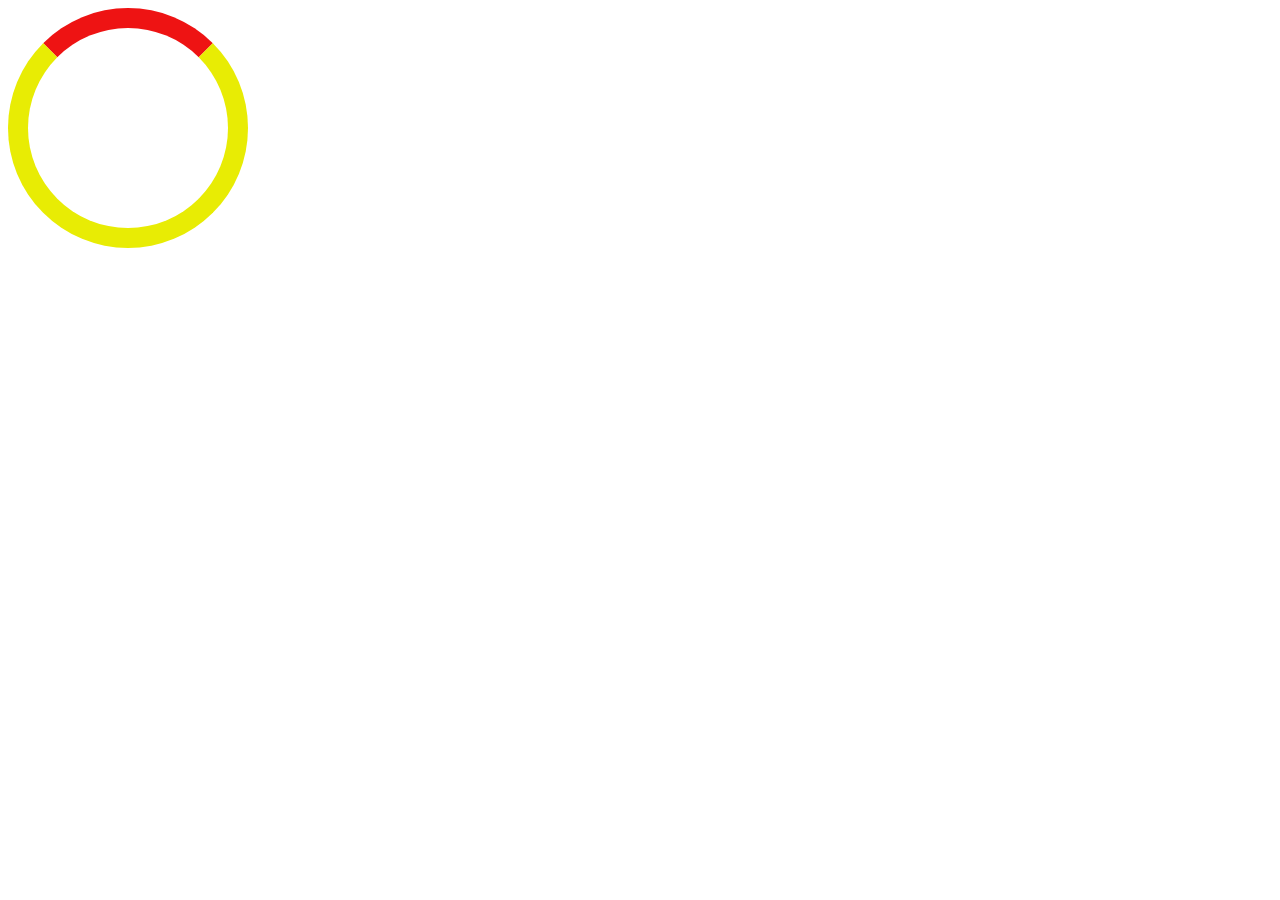
<file: HTML and CSS/CSS/project5.html>
<!DOCTYPE html>
<html lang="en">
<head>
    <meta charset="UTF-8">
    <meta name="viewport" content="width=device-width, initial-scale=1.0">
    <title>Document</title>
    <link rel="stylesheet" href="style3.css">
</head>
<body>
    <div class="loader">

    </div>
</body>
</html>
</file>
<file: Projects/style.css>
* {
  margin: 0;
  font-family: Arial;
  border: border-box;
}

.navbar {
  height: 60px;
  background-color: #0f1111;
  color: white;
  display: flex;
  align-items: center;
  justify-content: space-evenly;
}

.navbar_logo {
  height: 50px;
  width: 100px;
}

.logo {
  background-image: url('amzon_logo.webp');
  background-size: cover;
  height: 50px;
  width: 100%;
}

.border {
  border: 2px solid transparent;
}

.border:hover {
  border: 2px solid white;
}

/* box2 */
.add-first {
  color: #cccccc;
  font-size: 1rem;
  margin-left: 15px;
}

.add-second {
  color: white;
  font-size: 1.5rem;
  margin-left: 5px;
}

.add-icon {
  display: flex;
  align-items: center;
}

/* box3 */
.nav-search {
  display: flex;
  background-color: #0f1111;
  justify-content: space-evenly;
  width: 620px;
  height: 40px;
  border-radius: 5px;
}

.search-select {
  border-top-left-radius: 5px;
  border-bottom-left-radius: 5px;
  width: 50px;
  background-color: #f3f3f3;
  text-align: center;
  border: none;
}

.search-input {
  width: 550px;
  font-size: 1rem;
  border: none;
}

.search-icon {
  background-color: rgb(235, 104, 10);
  width: 50px;
  display: flex;
  justify-content: center;
  align-items: center;
  border-top-right-radius: 5px;
  border-bottom-right-radius: 5px;
  border: none;
}

.nav-search:hover {
  border: 2px solid rgb(243, 83, 25);
}

/* box4*/

span {
  font-size: 0.7rem;
}

.nav-account {
  font-size: 0.85rem;
  font-weight: 700;
}

/* box5 */

span {
  font-size: 0.85rem;
}

.nav-orders {
  font-size: 0.85rem;
  font-weight: 700;
}

/* box6*/

.nav-cart i {
  font-size: 30px;
}

.nav-cart {
  font-size: 0.85rem;
  font-weight: 700;
}

/* container */

.panel {
  height: 40px;
  background-color: #222f3d;
  display: flex;
  color: #cccccc;
  align-items: center;
  justify-content: space-evenly;
}

.panel-option p {
  display: inline;
  margin: 15px;
}

.panel-option {
  width: 70%;
  font-size: 0.85rem;
  font-weight: 200;
}

.panel-deals {
  font-size: 0.9rem;
  font-weight: 700;
}

/* hero-section */

.hero-section {
  background-image: url(image1.jpg);
  height: 350px;
  background-size: cover;
  display: flex;
  justify-content: center;
  align-items: flex-end;
}

.hero-msg {
  background-color: #cccccc;
  color: black;
  height: 40px;
  display: flex;
  align-items: center;
  justify-content: center;
  font-size: 0.85rem;
  width: 80%;
  margin-bottom: 25px;
}

.hero-msg a {
  color: #007185;
  text-decoration: none;
}

/* shop-section */
.shop-section {
  display: flex;
  flex-wrap: wrap;
  justify-content: space-evenly;
  background-color: #e2e7e6;
}

.box {
  height: 400px;
  width: 23%;
  background-color: white;
  padding: 20px 0px 15px;
  margin: 10px;
}

.box-img {
  height: 300px;
  background-size: cover;
  width: 280px;
  margin-top: 1rem;
  margin-bottom: 1rem;
}

.box-container {
  margin-left: 1rem;
  margin-right: 1rem;
}

.box-container p {
  color: #007185;
}

/* footer */
.footer {
  margin: 15px;
}

.footer-box1 {
  height: 50px;
  background-color: #37475a;
  color: white;
  display: flex;
  justify-content: center;
  align-items: center;
  font-size: 0.85rem;
}
.footer-box2 {
  background-color: #222f3d;
  color: white;
  height: 300px;
  display: flex;
  justify-content: space-evenly;
}
ul {
  margin-top: 20px;
}
ul p {
  font-weight: 600;
}
ul a {
  display: block;
  font-size: 0.85rem;
  margin-top: 10px;
  color: #dddddd;
}

.footer-box3 {
  background-color: #222f3d;
  color: white;
  border-top: 0.5px solid white;
  display: flex;
  justify-content: center;
  align-items: center;
}

.footer-container {
  width: 1000px;
  height: 68px;
  margin-top: 10px;
  margin-bottom: 10px;
  display: flex;
  justify-content: center;
  align-items: center;
}

.logo1 {
  background-image: url('amzon_logo.webp');
  background-size: cover;
  height: 50px;
  width: 100px;
  padding: 3px;
  display: flex;
  justify-content: center;
  align-items: center;
}

.lang {
  height: 34px;
  width: 135px;
  font-size: 0.85em;
  margin-left: 20px;
  border: 1.5px solid wheat;
  display: flex;
  justify-content: space-evenly;
  align-items: center;
}

/* footer box4*/

.footer-box4 {
  background-color: #0f1111;
  color: white;
  height: 60px;
  text-align: center;
  font-size: 0.7rem;
}

.pages {
  padding-top: 15px;
}

.copyright {
  padding: 5px;
}
</file>
<file: HTML and CSS/CSS/style.css>
/* h1 {
  color: rgb(50, 79, 47);
}

p {
  color: crimson;
}

button {
  color: darkred;
  background-color: aqua;
}

bo {
  /* background-color: rgb(200,255,0);*/ /*rgb color system; */
  /* background-color: #0000ff;
} */
/* 
#css1 {
  color: coral;
}

#css2 {
  color: gold;
}

.myclass {
  color: #f4c491;
}

#hello {
    color : blue;
}

/* h6 {
    color: rgba(127, 220, 20, 0.781);
} */

.box {
    color:red;
    background-color: blue;
}

.h1{
    color: blueviolet;
}
.h2{
    color:darkturquoise;
}

#h5{
    color: darkslateblue;
}

.btn{
    color:lawngreen;
}

#cls{
    color:blue;
}

.lorem{
    text-align: center;
    text-decoration: line-through /* overline ,underline*/
}

a{
    text-decoration: none;
}
</file>
<file: HTML and CSS/CSS/style1.css>
.hy{
    text-align: center;
    text-transform: capitalize ;
    color: yellow;
    text-decoration: underline;
    font-family: 'Times New Roman', Times, serif;


}

#outer{
    font-size: 25px;
    width: 150px;

}

#inner{
    font-size: 10px;
    height: 20px;
}

/* div{
    height: 100px;
    width: 100px;
    background-color: green;
    /* border: 50px solid blanchedalmond; */
    /* border-style: solid;
    border-radius: 100px;
    border-color: black ;
    padding: 30px;
    margin: 5px;
} */ 
.box{
    height: 370px;
    width: 150px;
    background-color: black;
    margin: auto;
}

.traffic{
    height: 100px;
    width: 100px;
    background-color: rgb(255, 0, 0);
    border-radius: 50%;
    margin: auto;



}

.traffic1{
    height: 100px;
    width: 100px;
    background-color: rgb(225, 250, 6);
    border-radius: 50%;
    margin: auto;


}

.traffic2{
    height: 100px;
    width: 100px;
    background-color: rgb(30, 255, 0);
    border-radius: 50%;
    margin: auto;


}

/* *{
    padding: 0;
    margin-right: 0;
    color: beige;
}

#navbar{
    height: 60px;
    background-color:black;
    
    /* width: 100px;
    border: 10px; */
/* }
button{
    background-color:rgba(255, 187, 0, 0.76);
}
#logo{
    color: orange;
    font-size: 30px;
}
a{
    margin-right: 180px;
    text-decoration: none;
    padding: 10px;
} */
/* div{
    height: 100px;
    width: 100px;
    display: block/none/inline/inline-block;
} */

/* div{
    visibility:hidden;
} */
/* #content{
    color : red;
}
.id1{
    color: brown;
}
#box1{
    height: 100px;
    width: 200px;
    font-size: 20px;
    background-color: black;
}
#box2{
    background-color: aqua;
    height: 50px;
    width: 30%;
    margin-left: 10%;
    font-size: 2em;
    width: 5em; 
} */

div{
    background-color: black;
    height: 100px;
    width: 100px;
    display: inline-block;
    color: bisque;
}

#box1{
    position: static;
    right: 300px;
    background-color: #da0c0c;
    
}
#box2{
    position: relative;
    background-color: blue;
    top: 40px;
}
#box3{
    
    position: absolute;
    background-color: blueviolet;
    left: 20px; 
}
#box4{
    position: fixed;
    background-color: chartreuse;
    width: 100vw;
    top: 0px;
    right:0px;
}
#box5{
    position: sticky;
    left: 0%;
    background-color: coral;
}
</file>
<file: HTML and CSS/CSS/style3.css>
.loader {
  width: 200px;
  height: 200px;
  border-radius: 50%;
  border: 20px solid rgb(232, 236, 4);
  border-top: 20px solid rgb(238, 19, 19);
  animation: spin 1s steps(30) 0s infinite normal;
  
}

@keyframes spin {
    from{
        transform:rotate(0deg);
    }                              
    to{
        transform: rotate(360deg);
    }
    
}
</file>
